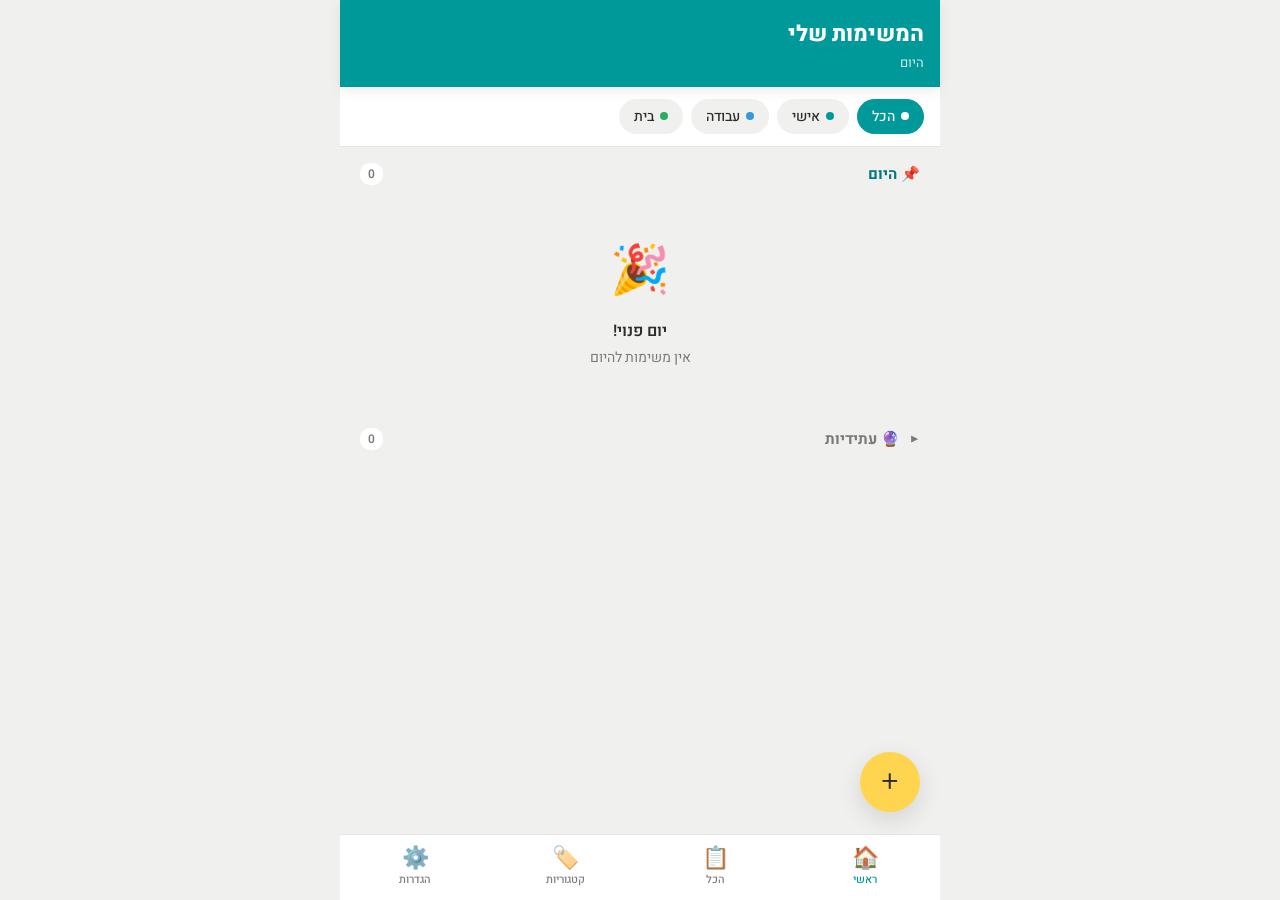
<file: index.html>
<!DOCTYPE html>
<html lang="he" dir="rtl">
<head>
    <meta charset="UTF-8">
    <meta name="viewport" content="width=device-width, initial-scale=1.0, user-scalable=no">
    <meta name="theme-color" content="#009999">
    <meta name="apple-mobile-web-app-capable" content="yes">
    <meta name="apple-mobile-web-app-status-bar-style" content="default">
    <title>המשימות שלי</title>
    <link rel="manifest" href="manifest.json">
    <link rel="apple-touch-icon" href="icons/icon-192.png">
    <link rel="preconnect" href="https://fonts.googleapis.com">
    <link rel="preconnect" href="https://fonts.gstatic.com" crossorigin>
    <link href="https://fonts.googleapis.com/css2?family=Heebo:wght@400;500;700;800&display=swap" rel="stylesheet">
    <link rel="stylesheet" href="style.css">
</head>
<body>
    <div id="app"></div>
    <div id="modal-overlay" class="modal-overlay hidden"></div>
    <div id="toast" class="toast hidden"></div>
    <script src="app.js"></script>
</body>
</html>
</file>
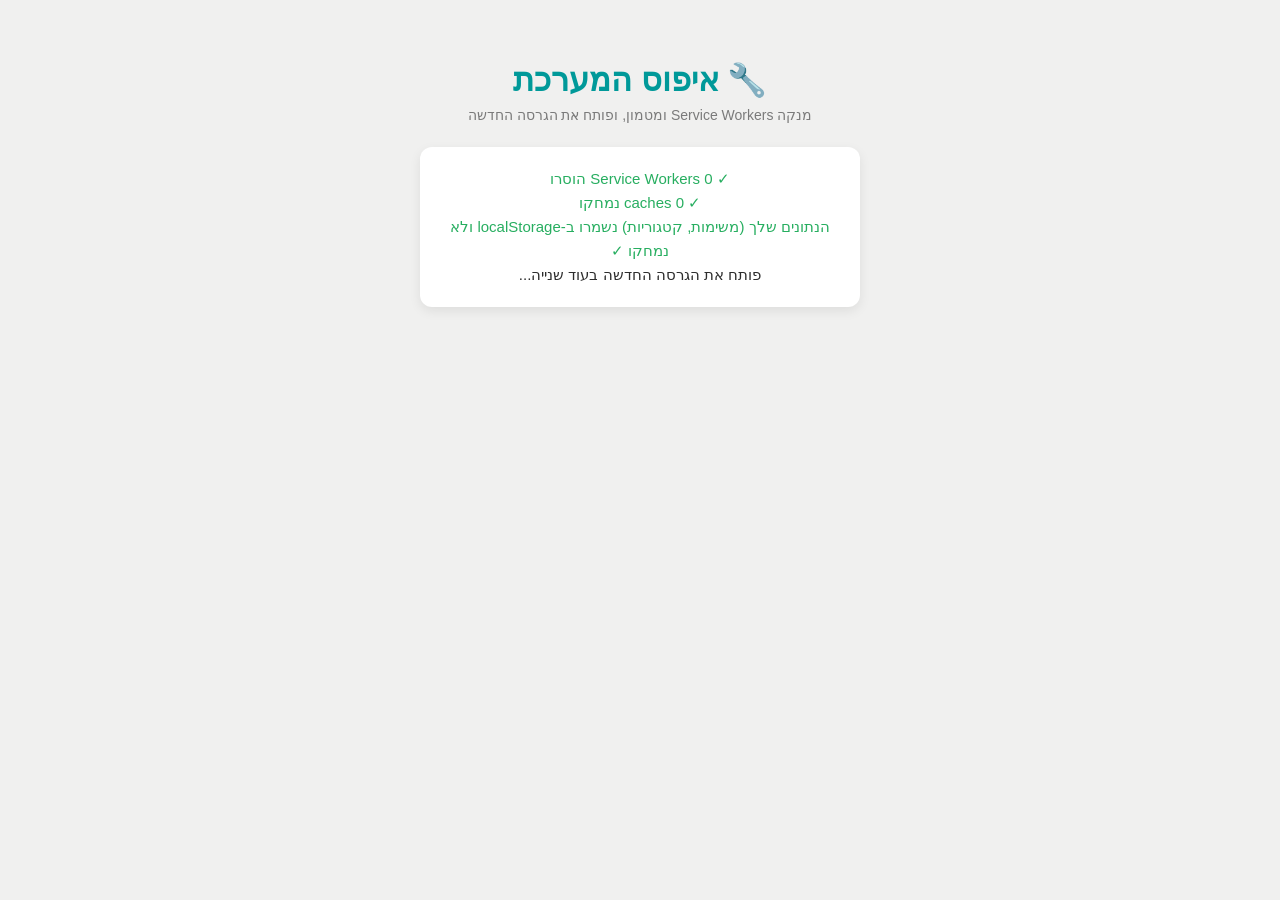
<file: reset.html>
<!DOCTYPE html>
<html lang="he" dir="rtl">
<head>
    <meta charset="UTF-8">
    <meta name="viewport" content="width=device-width, initial-scale=1.0">
    <meta http-equiv="Cache-Control" content="no-cache, no-store, must-revalidate">
    <meta http-equiv="Pragma" content="no-cache">
    <meta http-equiv="Expires" content="0">
    <title>איפוס המערכת</title>
    <style>
        body {
            font-family: Arial, sans-serif;
            padding: 40px 20px;
            text-align: center;
            background: #F0F0EF;
            color: #2D2D2D;
            margin: 0;
        }
        h1 { color: #009999; margin-bottom: 8px; }
        .subtitle { color: #7A7A7A; font-size: 14px; margin-bottom: 24px; }
        .status {
            padding: 20px;
            background: white;
            border-radius: 12px;
            box-shadow: 0 4px 12px rgba(0,0,0,0.08);
            font-size: 15px;
            line-height: 1.6;
            max-width: 400px;
            margin: 0 auto;
        }
        .ok { color: #27AE60; }
        .err { color: #E74C3C; }
        .spinner {
            display: inline-block;
            width: 16px;
            height: 16px;
            border: 2px solid #ddd;
            border-top-color: #009999;
            border-radius: 50%;
            animation: spin 0.8s linear infinite;
            vertical-align: middle;
            margin-left: 6px;
        }
        @keyframes spin { to { transform: rotate(360deg); } }
    </style>
</head>
<body>
    <h1>🔧 איפוס המערכת</h1>
    <div class="subtitle">מנקה Service Workers ומטמון, ופותח את הגרסה החדשה</div>
    <div class="status" id="status">מתחילה...<span class="spinner"></span></div>
    <script>
        (async () => {
            const status = document.getElementById('status');
            const log = (line, cls) => {
                const div = document.createElement('div');
                div.textContent = line;
                if (cls) div.className = cls;
                status.appendChild(div);
            };
            try {
                status.innerHTML = '';

                if ('serviceWorker' in navigator) {
                    const regs = await navigator.serviceWorker.getRegistrations();
                    for (const r of regs) await r.unregister();
                    log(`✓ ${regs.length} Service Workers הוסרו`, 'ok');
                } else {
                    log('— אין תמיכה ב-Service Workers בדפדפן זה');
                }

                if (window.caches) {
                    const keys = await caches.keys();
                    await Promise.all(keys.map(k => caches.delete(k)));
                    log(`✓ ${keys.length} caches נמחקו`, 'ok');
                }

                log('הנתונים שלך (משימות, קטגוריות) נשמרו ב-localStorage ולא נמחקו ✓', 'ok');
                log('פותח את הגרסה החדשה בעוד שנייה...');

                setTimeout(() => {
                    location.replace('./index.html?v=' + Date.now());
                }, 2000);
            } catch (e) {
                log('שגיאה: ' + e.message, 'err');
                log('נסי לסגור ולפתוח שוב את הדף', 'err');
            }
        })();
    </script>
</body>
</html>
</file>
<file: style.css>
/* ============================================================
   המשימות שלי — Stylesheet
   צבעי מותג: טורקיז #009999, צהוב #FFD54F, רקע #F0F0EF
   ============================================================ */

:root {
    --teal: #009999;
    --teal-dark: #007a7a;
    --teal-soft: #A8D8D3;
    --teal-bg: #E6F5F5;
    --yellow: #FFD54F;
    --yellow-soft: #FFF4D1;
    --bg: #F0F0EF;
    --white: #FFFFFF;
    --text: #2D2D2D;
    --text-muted: #7A7A7A;
    --text-light: #B0B0B0;
    --danger: #E74C3C;
    --danger-bg: #FDECEA;
    --border: #E5E5E5;
    --shadow-sm: 0 1px 3px rgba(0, 0, 0, 0.06);
    --shadow-md: 0 4px 12px rgba(0, 0, 0, 0.08);
    --shadow-lg: 0 8px 24px rgba(0, 0, 0, 0.12);
    --radius: 14px;
    --radius-sm: 10px;
    --transition: 0.2s ease;
}

* {
    box-sizing: border-box;
    margin: 0;
    padding: 0;
    -webkit-tap-highlight-color: transparent;
}

html, body {
    height: 100%;
    overflow-x: hidden;
}

body {
    font-family: 'Heebo', -apple-system, sans-serif;
    background: var(--bg);
    color: var(--text);
    font-size: 16px;
    line-height: 1.5;
    overscroll-behavior-y: contain;
}

button {
    font-family: inherit;
    cursor: pointer;
    border: none;
    background: none;
    color: inherit;
    font-size: inherit;
}

input, select, textarea {
    font-family: inherit;
    font-size: 16px;
}

#app {
    min-height: 100vh;
    padding-bottom: 80px;
    max-width: 600px;
    margin: 0 auto;
}

/* ===== Header ===== */
.app-header {
    background: var(--teal);
    color: var(--white);
    padding: 18px 16px 14px;
    position: sticky;
    top: 0;
    z-index: 10;
    box-shadow: var(--shadow-md);
}

.app-header h1 {
    font-size: 22px;
    font-weight: 800;
    margin-bottom: 2px;
}

.app-header .subtitle {
    font-size: 13px;
    opacity: 0.85;
}

/* ===== Category filter chips ===== */
.filter-chips {
    display: flex;
    gap: 8px;
    overflow-x: auto;
    padding: 12px 16px;
    background: var(--white);
    border-bottom: 1px solid var(--border);
    scrollbar-width: none;
}

.filter-chips::-webkit-scrollbar { display: none; }

.chip {
    display: inline-flex;
    align-items: center;
    gap: 6px;
    padding: 6px 14px;
    background: var(--bg);
    border-radius: 20px;
    font-size: 14px;
    font-weight: 500;
    color: var(--text);
    white-space: nowrap;
    transition: all var(--transition);
    border: 1.5px solid transparent;
}

.chip.active {
    background: var(--teal);
    color: var(--white);
    border-color: var(--teal);
}

.chip-dot {
    width: 8px;
    height: 8px;
    border-radius: 50%;
    background: var(--teal);
}

.chip.active .chip-dot {
    background: var(--white);
}

/* ===== Main content ===== */
.main-content {
    padding: 16px;
}

/* ===== Section ===== */
.section {
    margin-bottom: 20px;
}

.section-header {
    display: flex;
    align-items: center;
    justify-content: space-between;
    margin-bottom: 10px;
    padding: 0 4px;
}

.section-title {
    font-size: 15px;
    font-weight: 700;
    display: flex;
    align-items: center;
    gap: 8px;
}

.section-count {
    background: var(--white);
    color: var(--text-muted);
    font-size: 12px;
    padding: 2px 8px;
    border-radius: 10px;
    font-weight: 600;
}

.section-today .section-title { color: var(--teal-dark); }
.section-overdue .section-title { color: var(--danger); }
.section-future .section-title { color: var(--text-muted); }

.section-future .section-header {
    cursor: pointer;
    user-select: none;
}

.section-future .toggle-arrow {
    transition: transform var(--transition);
    font-size: 12px;
}

.section-future.collapsed .toggle-arrow {
    transform: rotate(-90deg);
}

.section-future.collapsed .section-body {
    display: none;
}

/* ===== Task card ===== */
.task-card {
    background: var(--white);
    border-radius: var(--radius);
    padding: 14px;
    margin-bottom: 10px;
    box-shadow: var(--shadow-sm);
    display: flex;
    align-items: flex-start;
    gap: 12px;
    transition: all var(--transition);
    position: relative;
    border-right: 4px solid var(--teal);
}

.task-card.overdue {
    border-right-color: var(--danger);
}

.task-card.today-highlight {
    background: linear-gradient(to left, var(--yellow-soft), var(--white) 30%);
}

.task-card.done {
    opacity: 0.55;
}

.task-card.done .task-text {
    text-decoration: line-through;
    color: var(--text-muted);
}

.task-checkbox {
    width: 26px;
    height: 26px;
    min-width: 26px;
    border: 2px solid var(--teal);
    border-radius: 50%;
    cursor: pointer;
    transition: all var(--transition);
    display: flex;
    align-items: center;
    justify-content: center;
    margin-top: 1px;
    background: var(--white);
}

.task-checkbox.checked {
    background: var(--teal);
}

.task-checkbox.checked::after {
    content: "✓";
    color: var(--white);
    font-weight: 700;
    font-size: 16px;
}

.task-body {
    flex: 1;
    min-width: 0;
}

.task-text {
    font-size: 15px;
    font-weight: 500;
    word-break: break-word;
    margin-bottom: 6px;
    line-height: 1.35;
}

.task-meta {
    display: flex;
    align-items: center;
    flex-wrap: wrap;
    gap: 8px;
    font-size: 12px;
    color: var(--text-muted);
}

.task-time {
    display: inline-flex;
    align-items: center;
    gap: 3px;
    font-weight: 600;
}

.task-category-tag {
    display: inline-flex;
    align-items: center;
    gap: 4px;
    padding: 2px 8px;
    border-radius: 10px;
    font-size: 11px;
    font-weight: 600;
    background: var(--bg);
}

.task-category-tag .chip-dot {
    width: 6px;
    height: 6px;
}

.task-recurring-badge {
    display: inline-flex;
    align-items: center;
    font-size: 11px;
    color: var(--teal);
    font-weight: 600;
}

.task-body {
    cursor: pointer;
    -webkit-tap-highlight-color: rgba(0, 153, 153, 0.08);
}

.task-delete-btn {
    width: 30px;
    height: 30px;
    border-radius: 50%;
    color: var(--text-light);
    font-size: 13px;
    line-height: 1;
    display: flex;
    align-items: center;
    justify-content: center;
    transition: all var(--transition);
    flex-shrink: 0;
    align-self: flex-start;
    margin-top: -2px;
}

.task-delete-btn:hover,
.task-delete-btn:active {
    background: var(--danger-bg);
    color: var(--danger);
}

/* Modal tabs (for recurring task edit: series vs occurrence) */
.modal-tabs {
    display: flex;
    background: var(--bg);
    border-radius: 10px;
    padding: 4px;
    margin-bottom: 16px;
    gap: 4px;
}

.modal-tab {
    flex: 1;
    padding: 9px 6px;
    border-radius: 7px;
    font-size: 12px;
    font-weight: 600;
    color: var(--text-muted);
    background: transparent;
    transition: all var(--transition);
}

.modal-tab.active {
    background: var(--white);
    color: var(--teal-dark);
    box-shadow: var(--shadow-sm);
}

/* ===== Empty state ===== */
.empty-state {
    text-align: center;
    padding: 40px 20px;
    color: var(--text-muted);
}

.empty-state-emoji {
    font-size: 48px;
    margin-bottom: 12px;
}

.empty-state-title {
    font-size: 16px;
    font-weight: 600;
    color: var(--text);
    margin-bottom: 4px;
}

.empty-state-text {
    font-size: 14px;
}

/* ===== FAB (Floating Action Button) ===== */
.fab {
    position: fixed;
    bottom: 88px;
    left: 50%;
    transform: translateX(-50%);
    width: 60px;
    height: 60px;
    border-radius: 50%;
    background: var(--yellow);
    color: var(--text);
    font-size: 30px;
    font-weight: 300;
    box-shadow: var(--shadow-lg);
    z-index: 20;
    display: flex;
    align-items: center;
    justify-content: center;
    transition: transform var(--transition);
}

.fab:active {
    transform: translateX(-50%) scale(0.92);
}

@media (min-width: 600px) {
    .fab {
        left: auto;
        right: calc(50% - 280px);
        transform: none;
    }
    .fab:active { transform: scale(0.92); }
}

/* ===== Bottom Navigation ===== */
.bottom-nav {
    position: fixed;
    bottom: 0;
    left: 0;
    right: 0;
    background: var(--white);
    border-top: 1px solid var(--border);
    display: flex;
    justify-content: space-around;
    padding: 8px 0 calc(8px + env(safe-area-inset-bottom));
    z-index: 15;
    max-width: 600px;
    margin: 0 auto;
}

.nav-btn {
    flex: 1;
    display: flex;
    flex-direction: column;
    align-items: center;
    gap: 2px;
    padding: 4px;
    color: var(--text-muted);
    font-size: 11px;
    font-weight: 500;
    transition: color var(--transition);
}

.nav-btn-icon {
    font-size: 22px;
    line-height: 1;
}

.nav-btn.active {
    color: var(--teal);
}

/* ===== Modal ===== */
.modal-overlay {
    position: fixed;
    inset: 0;
    background: rgba(0, 0, 0, 0.5);
    z-index: 100;
    display: flex;
    align-items: flex-end;
    justify-content: center;
    animation: fadeIn 0.2s ease;
}

.modal-overlay.hidden { display: none; }

.modal {
    background: var(--white);
    width: 100%;
    max-width: 600px;
    max-height: 92vh;
    border-radius: 20px 20px 0 0;
    padding: 20px;
    overflow-y: auto;
    animation: slideUp 0.25s ease;
}

@keyframes fadeIn {
    from { opacity: 0; }
    to { opacity: 1; }
}

@keyframes slideUp {
    from { transform: translateY(100%); }
    to { transform: translateY(0); }
}

.modal-header {
    display: flex;
    align-items: center;
    justify-content: space-between;
    margin-bottom: 16px;
}

.modal-title {
    font-size: 19px;
    font-weight: 700;
    color: var(--teal-dark);
}

.modal-close {
    width: 32px;
    height: 32px;
    border-radius: 50%;
    background: var(--bg);
    color: var(--text-muted);
    font-size: 18px;
    display: flex;
    align-items: center;
    justify-content: center;
}

/* ===== Forms ===== */
.form-group {
    margin-bottom: 16px;
}

.form-label {
    display: block;
    font-size: 13px;
    font-weight: 600;
    color: var(--text);
    margin-bottom: 6px;
}

.form-input,
.form-select,
.form-textarea {
    width: 100%;
    padding: 12px 14px;
    border: 1.5px solid var(--border);
    border-radius: var(--radius-sm);
    background: var(--white);
    font-size: 15px;
    transition: border-color var(--transition);
}

.form-textarea {
    min-height: 80px;
    resize: vertical;
}

.form-input:focus,
.form-select:focus,
.form-textarea:focus {
    outline: none;
    border-color: var(--teal);
}

.form-row {
    display: grid;
    grid-template-columns: 1fr 1fr;
    gap: 12px;
}

.quick-date-buttons {
    display: flex;
    gap: 8px;
    margin-top: 8px;
    flex-wrap: wrap;
}

.quick-date-btn {
    padding: 6px 12px;
    background: var(--teal-bg);
    color: var(--teal-dark);
    border-radius: 16px;
    font-size: 13px;
    font-weight: 600;
}

.quick-date-btn:active {
    background: var(--teal);
    color: var(--white);
}

/* ===== Category picker in modal ===== */
.category-row {
    display: flex;
    align-items: center;
    gap: 8px;
}

.category-row .form-select { flex: 1; }

.new-category-btn {
    padding: 12px 14px;
    background: var(--teal-bg);
    color: var(--teal-dark);
    border-radius: var(--radius-sm);
    font-weight: 600;
    font-size: 14px;
    white-space: nowrap;
}

.new-category-inputs {
    margin-top: 8px;
    padding: 12px;
    background: var(--bg);
    border-radius: var(--radius-sm);
}

/* ===== Color palette picker ===== */
.color-palette {
    display: flex;
    gap: 10px;
    flex-wrap: wrap;
    margin-top: 8px;
}

.color-swatch {
    width: 36px;
    height: 36px;
    border-radius: 50%;
    cursor: pointer;
    border: 3px solid transparent;
    transition: transform var(--transition);
}

.color-swatch.selected {
    border-color: var(--text);
    transform: scale(1.1);
}

/* ===== Recurring toggle ===== */
.toggle-row {
    display: flex;
    align-items: center;
    justify-content: space-between;
    padding: 12px 0;
}

.switch {
    position: relative;
    width: 44px;
    height: 24px;
    background: var(--border);
    border-radius: 12px;
    cursor: pointer;
    transition: background var(--transition);
}

.switch.on {
    background: var(--teal);
}

.switch::after {
    content: '';
    position: absolute;
    top: 2px;
    right: 2px;
    width: 20px;
    height: 20px;
    background: var(--white);
    border-radius: 50%;
    transition: transform var(--transition);
}

.switch.on::after {
    transform: translateX(-20px);
}

.recurrence-options {
    padding: 12px;
    background: var(--bg);
    border-radius: var(--radius-sm);
    margin-top: 4px;
}

.weekdays-row {
    display: flex;
    gap: 6px;
    margin-top: 8px;
    justify-content: space-between;
}

.weekday-btn {
    flex: 1;
    aspect-ratio: 1;
    border-radius: 50%;
    background: var(--white);
    border: 1.5px solid var(--border);
    font-size: 13px;
    font-weight: 600;
    color: var(--text-muted);
}

.weekday-btn.active {
    background: var(--teal);
    color: var(--white);
    border-color: var(--teal);
}

/* ===== Buttons ===== */
.btn {
    width: 100%;
    padding: 14px;
    border-radius: var(--radius-sm);
    font-size: 16px;
    font-weight: 700;
    transition: all var(--transition);
}

.btn-primary {
    background: var(--teal);
    color: var(--white);
}

.btn-primary:active {
    background: var(--teal-dark);
}

.btn-secondary {
    background: var(--bg);
    color: var(--text);
}

.btn-danger {
    background: var(--danger-bg);
    color: var(--danger);
}

.btn-row {
    display: flex;
    gap: 10px;
    margin-top: 8px;
}

.btn-row .btn { flex: 1; }

/* ===== Category list (management screen) ===== */
.category-list-item {
    background: var(--white);
    border-radius: var(--radius);
    padding: 14px;
    margin-bottom: 10px;
    display: flex;
    align-items: center;
    gap: 12px;
    box-shadow: var(--shadow-sm);
}

.category-color-dot {
    width: 28px;
    height: 28px;
    border-radius: 50%;
    flex-shrink: 0;
}

.category-info {
    flex: 1;
}

.category-name {
    font-size: 16px;
    font-weight: 600;
}

.category-count {
    font-size: 12px;
    color: var(--text-muted);
    margin-top: 2px;
}

.icon-btn {
    width: 36px;
    height: 36px;
    border-radius: 50%;
    color: var(--text-muted);
    font-size: 16px;
    display: flex;
    align-items: center;
    justify-content: center;
}

.icon-btn:hover { background: var(--bg); }
.icon-btn.danger:hover { background: var(--danger-bg); color: var(--danger); }

/* ===== Action sheet (for task menu) ===== */
.action-sheet-item {
    padding: 16px;
    border-bottom: 1px solid var(--border);
    font-size: 16px;
    width: 100%;
    text-align: right;
    display: flex;
    align-items: center;
    gap: 12px;
}

.action-sheet-item:last-child { border-bottom: none; }
.action-sheet-item.danger { color: var(--danger); }

/* ===== Toast ===== */
.toast {
    position: fixed;
    bottom: 100px;
    left: 50%;
    transform: translateX(-50%);
    background: var(--text);
    color: var(--white);
    padding: 12px 20px;
    border-radius: 24px;
    font-size: 14px;
    font-weight: 500;
    z-index: 200;
    box-shadow: var(--shadow-lg);
    animation: toastIn 0.3s ease;
}

.toast.hidden { display: none; }

@keyframes toastIn {
    from { opacity: 0; transform: translate(-50%, 20px); }
    to { opacity: 1; transform: translate(-50%, 0); }
}

/* ===== Filter bar (all-tasks view) ===== */
.filter-bar {
    background: var(--white);
    padding: 12px 16px;
    border-bottom: 1px solid var(--border);
}

.filter-row {
    display: flex;
    gap: 8px;
    margin-bottom: 8px;
}

.filter-row:last-child { margin-bottom: 0; }

.status-pills {
    display: flex;
    gap: 6px;
    background: var(--bg);
    padding: 4px;
    border-radius: 20px;
}

.status-pill {
    flex: 1;
    padding: 6px 12px;
    border-radius: 16px;
    font-size: 13px;
    font-weight: 600;
    color: var(--text-muted);
    text-align: center;
}

.status-pill.active {
    background: var(--white);
    color: var(--teal-dark);
    box-shadow: var(--shadow-sm);
}

/* ===== Settings screen ===== */
.settings-item {
    background: var(--white);
    padding: 16px;
    border-radius: var(--radius);
    margin-bottom: 10px;
    display: flex;
    align-items: center;
    justify-content: space-between;
    gap: 12px;
    box-shadow: var(--shadow-sm);
}

.settings-item-label {
    flex: 1;
}

.settings-item-title {
    font-weight: 600;
    margin-bottom: 2px;
}

.settings-item-desc {
    font-size: 13px;
    color: var(--text-muted);
}

/* ===== Utility ===== */
.hidden { display: none !important; }
.text-center { text-align: center; }
.mt-12 { margin-top: 12px; }
.mt-16 { margin-top: 16px; }
</file>
